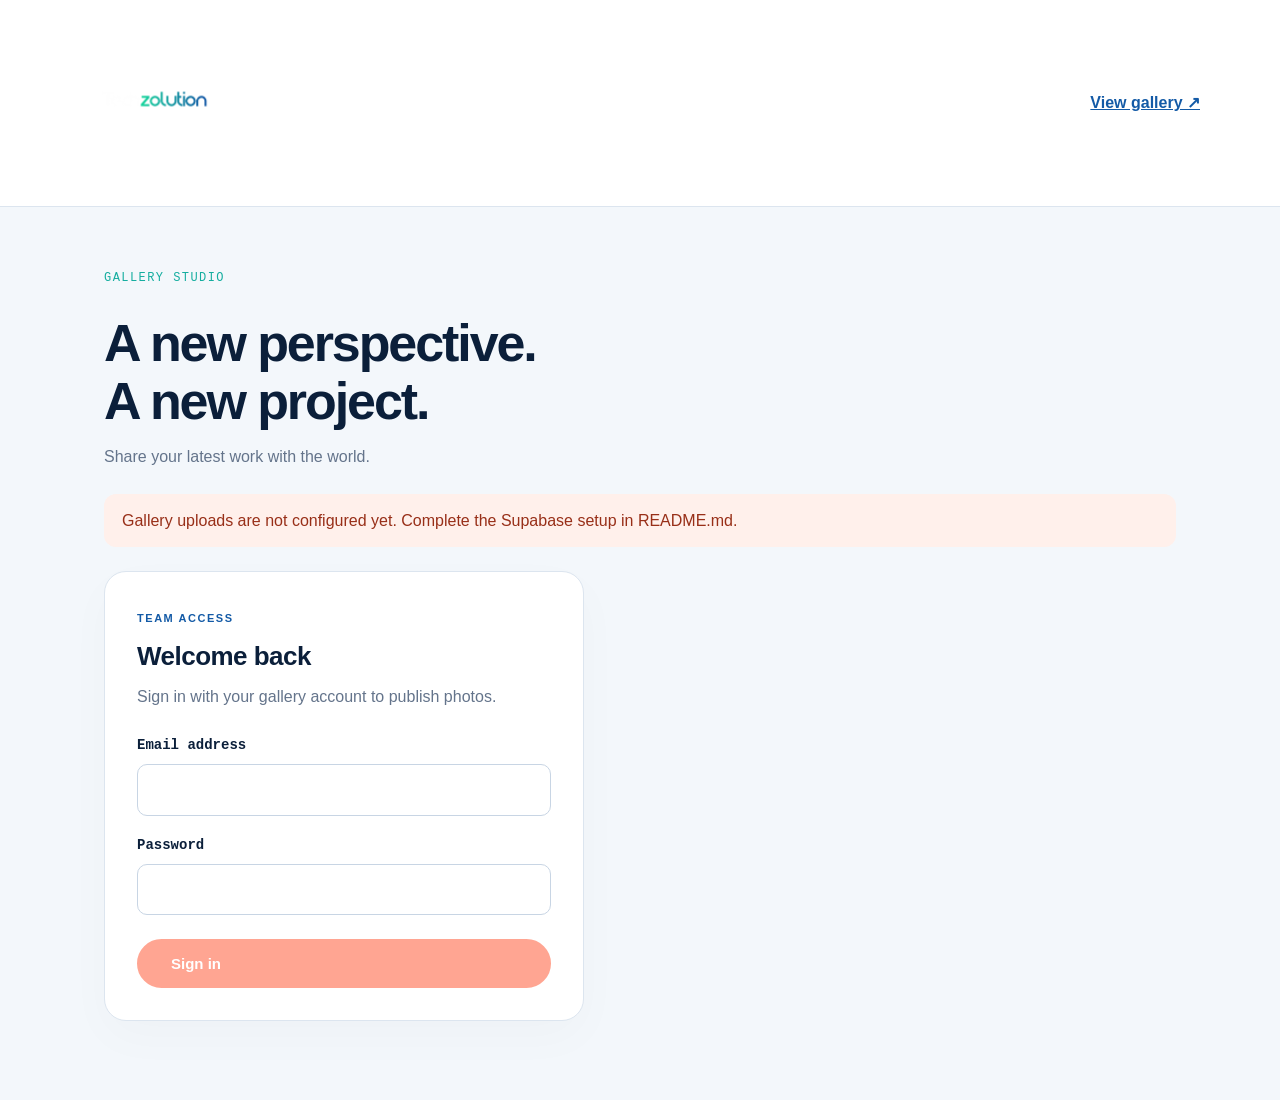
<file: upload.html>
<!DOCTYPE html>
<html lang="en">
<head>
  <meta charset="UTF-8" /><meta name="viewport" content="width=device-width, initial-scale=1.0" />
  <meta name="robots" content="noindex" /><title>Gallery Studio — Techzolution</title>
  <link rel="icon" href="image/techzolution-logo/techzolution-logo.png" />
  <link rel="stylesheet" href="css/style.css" /><link rel="stylesheet" href="css/upload.css" />
</head>
<body>
  <header class="studio-header"><a href="index.html"><img src="image/techzolution-logo/techzolution-logo.png" alt="Techzolution" /></a><a href="gallery.html">View gallery ↗</a></header>
  <main class="studio">
    <div class="studio-heading"><span class="section-label">GALLERY STUDIO</span><h1>A new perspective.<br>A new project.</h1><p>Share your latest work with the world.</p></div>
    <p id="status" role="status" aria-live="polite">Connecting to your studio…</p>
    <section id="login-panel" class="studio-card" hidden>
      <span class="eyebrow">TEAM ACCESS</span><h2>Welcome back</h2><p>Sign in with your gallery account to publish photos.</p>
      <form id="login-form">
        <label for="email">Email address</label><input id="email" type="email" autocomplete="username" required />
        <label for="password">Password</label><input id="password" type="password" autocomplete="current-password" required />
        <button class="btn btn-primary" type="submit">Sign in</button>
      </form>
    </section>
    <section id="upload-panel" hidden>
      <div class="session-bar"><span id="account"></span><button id="logout" class="btn" type="button">Sign out</button></div>
      <div class="studio-layout">
        <section class="studio-card"><span class="eyebrow">ADD TO YOUR PORTFOLIO</span><h2>Upload a photo</h2><p>Published photos appear immediately in the public gallery.</p>
          <form id="upload-form"><fieldset id="upload-fields">
            <label for="photo" class="drop-zone"><strong>Choose your photo</strong><span>JPG, PNG or WebP · up to 10 MB</span><input id="photo" type="file" accept="image/jpeg,image/png,image/webp" required /></label>
            <img id="preview" alt="Selected photo preview" hidden />
            <label for="title">Photo title</label><input id="title" maxlength="120" placeholder="e.g. Modern waterfront residence" required />
            <label for="category">Gallery category</label><select id="category" required></select>
            <label for="description">Description <span>(optional)</span></label><textarea id="description" maxlength="1000" rows="3" placeholder="A little context about this project"></textarea>
            <button class="btn btn-primary" type="submit">Publish to gallery</button>
          </fieldset></form>
        </section>
        <aside class="studio-card"><span class="eyebrow">YOUR PORTFOLIO</span><h2>Published uploads</h2><p id="uploads-status" role="status">Loading photos…</p><div id="uploads"></div></aside>
      </div>
    </section>
    <noscript>Please enable JavaScript to sign in and upload photos.</noscript>
  </main><script type="module" src="js/upload.js"></script>
</body>
</html>
</file>
<file: css/style.css>
/* ============================================================
   Techzolution — Global Stylesheet
   Colors: Cloud White #F7FAFC | Slate #64748B | Tech Blue #135AA6
            Signal Teal #14AD9F | Deep Navy #0B1F3A | Volt Coral #FF6B4A
   Fonts:  Space Grotesk (headings) | Inter (body) | JetBrains Mono (labels)
   ============================================================ */

/* ---------- Reset & Base ---------- */
*, *::before, *::after { box-sizing: border-box; margin: 0; padding: 0; }

html { scroll-behavior: smooth; }

body {
  font-family: 'Inter', sans-serif;
  background-color: #F7FAFC;
  color: #64748B;
  line-height: 1.6;
  overflow-x: hidden;
}

/* ---------- Typography ---------- */
h1, h2, h3, h4, h5, h6 {
  font-family: 'Space Grotesk', sans-serif;
  line-height: 1.15;
  letter-spacing: -0.02em;
  color: #0B1F3A;
}

.mono, label, .tag, .role-label, input, select, textarea {
  font-family: 'JetBrains Mono', monospace;
}

/* ---------- Scrollbar ---------- */
::-webkit-scrollbar { width: 6px; }
::-webkit-scrollbar-track { background: #F7FAFC; }
::-webkit-scrollbar-thumb { background: #CBD5E1; border-radius: 4px; }
::-webkit-scrollbar-thumb:hover { background: #135AA6; }

/* ---------- Custom Utilities ---------- */

/* Gradient text (Home hero) */
.gradient-text {
  background: linear-gradient(135deg, #135AA6, #14AD9F);
  -webkit-background-clip: text;
  -webkit-text-fill-color: transparent;
  background-clip: text;
}

/* Section padding */
.section { padding: 96px 0; }
.section-sm { padding: 64px 0; }

/* Container */
.container {
  max-width: 1200px;
  margin: 0 auto;
  padding: 0 24px;
}

/* ---------- Buttons ---------- */
.btn {
  display: inline-flex;
  align-items: center;
  gap: 8px;
  padding: 14px 32px;
  border-radius: 9999px;
  font-family: 'Space Grotesk', sans-serif;
  font-weight: 600;
  font-size: 15px;
  text-decoration: none;
  transition: all 0.25s ease;
  cursor: pointer;
  border: 2px solid transparent;
  white-space: nowrap;
}

.btn-primary {
  background: #FF6B4A;
  color: #fff;
  border-color: #FF6B4A;
}
.btn-primary:hover {
  background: #e85a39;
  border-color: #e85a39;
  transform: translateY(-2px);
  box-shadow: 0 8px 24px rgba(255,107,74,0.35);
}

.btn-outline {
  background: transparent;
  color: #135AA6;
  border-color: #135AA6;
}
.btn-outline:hover {
  background: #135AA6;
  color: #fff;
  transform: translateY(-2px);
}

.btn-outline-white {
  background: transparent;
  color: #fff;
  border-color: rgba(255,255,255,0.5);
}
.btn-outline-white:hover {
  background: rgba(255,255,255,0.15);
  border-color: #fff;
  transform: translateY(-2px);
}

/* ---------- Navigation ---------- */
#navbar {
  position: fixed;
  top: 0;
  width: 100%;
  z-index: 1000;
  background: rgba(247,250,252,0.85);
  backdrop-filter: blur(16px);
  -webkit-backdrop-filter: blur(16px);
  border-bottom: 1px solid rgba(20,173,159,0.12);
  transition: box-shadow 0.3s ease, background 0.3s ease;
}
#navbar.scrolled {
  background: rgba(247,250,252,0.97);
  box-shadow: 0 2px 24px rgba(19,90,166,0.08);
}

.nav-inner {
  max-width: 1200px;
  margin: 0 auto;
  padding: 0 24px;
  height: 100px;
  display: flex;
  align-items: center;
  justify-content: space-between;
}

.nav-logo {
  display: flex;
  align-items: center;
  gap: 10px;
  text-decoration: none;
}
.nav-logo img {
  height: 80px;
  width: 80px;
  object-fit: contain;
  border-radius: 50%;
  background: #0B1F3A;
  padding: 10px;
  box-shadow: 0 2px 12px rgba(11,31,58,0.25);
}
.nav-logo-text {
  font-family: 'Space Grotesk', sans-serif;
  font-weight: 700;
  font-size: 20px;
  letter-spacing: -0.03em;
  color: #0B1F3A;
}
.nav-logo-text span { color: #14AD9F; }

.nav-links {
  display: flex;
  align-items: center;
  gap: 8px;
  list-style: none;
}
.nav-links a {
  font-family: 'Space Grotesk', sans-serif;
  font-size: 14px;
  font-weight: 500;
  color: #64748B;
  text-decoration: none;
  padding: 8px 14px;
  border-radius: 8px;
  transition: color 0.2s, background 0.2s;
}
.nav-links a:hover, .nav-links a.active { color: #135AA6; background: rgba(19,90,166,0.06); }

/* Services dropdown */
.nav-dropdown { position: relative; }
.nav-dropdown-menu {
  display: none;
  position: absolute;
  top: calc(100% + 8px);
  left: 50%;
  transform: translateX(-50%);
  background: #fff;
  border: 1px solid rgba(19,90,166,0.1);
  border-radius: 16px;
  padding: 8px;
  min-width: 280px;
  box-shadow: 0 16px 48px rgba(19,90,166,0.12);
  z-index: 100;
}
.nav-dropdown:hover .nav-dropdown-menu,
.nav-dropdown:focus-within .nav-dropdown-menu { display: block; }

.nav-dropdown-menu a {
  display: flex;
  align-items: center;
  gap: 10px;
  padding: 10px 14px;
  border-radius: 10px;
  font-size: 13px;
  color: #0B1F3A;
  text-decoration: none;
  transition: background 0.15s;
}
.nav-dropdown-menu a:hover { background: #F7FAFC; }
.nav-dropdown-menu .dot {
  width: 8px; height: 8px; border-radius: 50%; flex-shrink: 0;
}

.nav-cta { margin-left: 8px; }

/* Hamburger */
.hamburger {
  display: none;
  flex-direction: column;
  gap: 5px;
  cursor: pointer;
  background: none;
  border: none;
  padding: 4px;
}
.hamburger span {
  display: block;
  width: 24px;
  height: 2px;
  background: #0B1F3A;
  border-radius: 2px;
  transition: all 0.3s ease;
}
.hamburger.open span:nth-child(1) { transform: translateY(7px) rotate(45deg); }
.hamburger.open span:nth-child(2) { opacity: 0; }
.hamburger.open span:nth-child(3) { transform: translateY(-7px) rotate(-45deg); }

/* Mobile nav */
.mobile-nav {
  display: none;
  flex-direction: column;
  background: #fff;
  border-top: 1px solid rgba(19,90,166,0.08);
  padding: 16px 24px 24px;
  gap: 4px;
}
.mobile-nav.open { display: flex; }
.mobile-nav a {
  font-family: 'Space Grotesk', sans-serif;
  font-size: 15px;
  font-weight: 500;
  color: #0B1F3A;
  text-decoration: none;
  padding: 10px 0;
  border-bottom: 1px solid #F1F5F9;
  transition: color 0.2s;
}
.mobile-nav a:last-child { border-bottom: none; }
.mobile-nav a:hover { color: #135AA6; }
.mobile-nav .mobile-service-label {
  font-family: 'JetBrains Mono', monospace;
  font-size: 11px;
  color: #14AD9F;
  text-transform: uppercase;
  letter-spacing: 0.08em;
  padding: 10px 0 4px;
}

/* ---------- Hero (shared) ---------- */
.hero {
  min-height: 100vh;
  display: flex;
  align-items: center;
  padding-top: 80px;
  position: relative;
  overflow: hidden;
}
.hero-bg-mesh {
  position: absolute;
  inset: 0;
  pointer-events: none;
  overflow: hidden;
}
.hero-blob {
  position: absolute;
  border-radius: 50%;
  filter: blur(80px);
  opacity: 0.18;
  animation: blobFloat 8s ease-in-out infinite;
}

/* ---------- Home Hero Extra ---------- */
.hero-split {
  display: grid;
  grid-template-columns: 1fr 1fr;
  gap: 64px;
  align-items: center;
  width: 100%;
}
.hero-split-left { position: relative; z-index: 1; }
.hero-split-right {
  position: relative; z-index: 1;
  display: flex; flex-direction: column; gap: 16px;
}

/* Floating service pills */
.service-pill {
  background: rgba(255,255,255,0.85);
  backdrop-filter: blur(12px);
  -webkit-backdrop-filter: blur(12px);
  border: 1px solid rgba(19,90,166,0.1);
  border-radius: 14px;
  padding: 16px 20px;
  display: flex;
  align-items: center;
  gap: 14px;
  box-shadow: 0 4px 24px rgba(19,90,166,0.08);
  transition: transform 0.3s ease, box-shadow 0.3s ease;
  cursor: default;
}
.service-pill:hover {
  transform: translateX(6px);
  box-shadow: 0 8px 32px rgba(19,90,166,0.14);
}
.service-pill .pill-icon {
  width: 44px; height: 44px;
  border-radius: 10px;
  display: flex; align-items: center; justify-content: center;
  font-size: 20px;
  flex-shrink: 0;
}
.service-pill .pill-text strong {
  display: block;
  font-family: 'Space Grotesk', sans-serif;
  font-size: 14px;
  font-weight: 600;
  color: #0B1F3A;
  margin-bottom: 2px;
}
.service-pill .pill-text span {
  font-size: 12px;
  color: #94A3B8;
}

/* Floating badge cards */
.hero-badge {
  position: absolute;
  background: rgba(255,255,255,0.9);
  backdrop-filter: blur(12px);
  border: 1px solid rgba(19,90,166,0.1);
  border-radius: 16px;
  padding: 14px 18px;
  box-shadow: 0 8px 32px rgba(19,90,166,0.12);
  animation: floatY 4s ease-in-out infinite;
}
.hero-badge-2 { animation-delay: -2s; }

@keyframes floatY {
  0%, 100% { transform: translateY(0); }
  50% { transform: translateY(-10px); }
}

/* Scrolling ticker */
.hero-ticker {
  position: absolute;
  bottom: 0;
  left: 0;
  right: 0;
  overflow: hidden;
  background: rgba(255,255,255,0.6);
  backdrop-filter: blur(8px);
  border-top: 1px solid rgba(19,90,166,0.08);
  padding: 12px 0;
}
.ticker-track {
  display: flex;
  gap: 0;
  animation: ticker 30s linear infinite;
  width: max-content;
}
.ticker-track:hover { animation-play-state: paused; }
.ticker-item {
  display: flex;
  align-items: center;
  gap: 10px;
  padding: 0 32px;
  white-space: nowrap;
  font-family: 'JetBrains Mono', monospace;
  font-size: 12px;
  color: #64748B;
  letter-spacing: 0.04em;
}
.ticker-item .dot { width: 5px; height: 5px; border-radius: 50%; background: #14AD9F; flex-shrink: 0; }
@keyframes ticker {
  0% { transform: translateX(0); }
  100% { transform: translateX(-50%); }
}

@media (max-width: 1024px) {
  .hero-split { grid-template-columns: 1fr; gap: 48px; }
  .hero-split-right { display: none; }
}
@media (max-width: 768px) {
  .hero-split-right { display: none; }
}
@keyframes blobFloat {
  0%, 100% { transform: translate(0,0) scale(1); }
  33%       { transform: translate(20px,-30px) scale(1.05); }
  66%       { transform: translate(-15px, 15px) scale(0.95); }
}

/* ---------- Page Hero (inner pages) ---------- */
.page-hero {
  padding: 140px 0 80px;
  position: relative;
  overflow: hidden;
  text-align: center;
}
.page-hero h1 { color: #fff; font-size: clamp(2.5rem, 5vw, 4rem); margin-bottom: 20px; }
.page-hero p  { color: rgba(255,255,255,0.8); font-size: 1.2rem; max-width: 600px; margin: 0 auto 32px; }

/* ---------- Section Labels ---------- */
.section-label {
  font-family: 'JetBrains Mono', monospace;
  font-size: 12px;
  font-weight: 500;
  letter-spacing: 0.12em;
  text-transform: uppercase;
  color: #14AD9F;
  display: inline-block;
  margin-bottom: 12px;
}

/* ---------- Cards ---------- */
.card {
  background: #fff;
  border-radius: 20px;
  border: 1px solid rgba(19,90,166,0.07);
  transition: transform 0.3s ease, box-shadow 0.3s ease, border-color 0.3s ease;
}
.card:hover {
  transform: translateY(-6px);
  box-shadow: 0 20px 48px rgba(19,90,166,0.1);
  border-color: rgba(20,173,159,0.25);
}

.service-card { padding: 40px 36px; }
.service-card .icon-wrap {
  width: 56px; height: 56px;
  border-radius: 14px;
  display: flex; align-items: center; justify-content: center;
  margin-bottom: 24px;
  font-size: 24px;
}
.service-card h3 { font-size: 1.2rem; color: #0B1F3A; margin-bottom: 10px; }
.service-card p  { font-size: 14px; line-height: 1.7; }
.service-card .card-link {
  display: inline-flex; align-items: center; gap: 6px;
  font-family: 'Space Grotesk', sans-serif;
  font-size: 13px; font-weight: 600;
  margin-top: 20px;
  text-decoration: none;
  color: #135AA6;
  transition: gap 0.2s;
}
.service-card .card-link:hover { gap: 10px; }

/* ---------- Why Choose Checklist ---------- */
.checklist { list-style: none; display: flex; flex-direction: column; gap: 12px; }
.checklist li {
  display: flex; align-items: flex-start; gap: 12px;
  font-size: 15px; color: #0B1F3A; font-weight: 500;
}
.checklist li::before {
  content: '✓';
  flex-shrink: 0;
  width: 24px; height: 24px;
  background: linear-gradient(135deg, #135AA6, #14AD9F);
  color: #fff;
  border-radius: 50%;
  display: flex; align-items: center; justify-content: center;
  font-size: 12px; font-weight: 700;
  line-height: 24px;
  text-align: center;
}

/* ---------- Industry Tags ---------- */
.industry-grid {
  display: flex;
  flex-wrap: wrap;
  gap: 10px;
}
.industry-tag {
  font-family: 'JetBrains Mono', monospace;
  font-size: 13px;
  padding: 8px 18px;
  border-radius: 9999px;
  background: rgba(19,90,166,0.06);
  color: #135AA6;
  border: 1px solid rgba(19,90,166,0.15);
  transition: background 0.2s, color 0.2s;
}
.industry-tag:hover {
  background: #135AA6;
  color: #fff;
}

/* ---------- CTA Band ---------- */
.cta-band {
  background: linear-gradient(135deg, #135AA6, #14AD9F);
  padding: 80px 0;
  text-align: center;
  position: relative;
  overflow: hidden;
}
.cta-band::before {
  content: '';
  position: absolute; inset: 0;
  background: url("data:image/svg+xml,%3Csvg width='60' height='60' viewBox='0 0 60 60' xmlns='http://www.w3.org/2000/svg'%3E%3Cg fill='none' fill-rule='evenodd'%3E%3Cg fill='%23ffffff' fill-opacity='0.04'%3E%3Ccircle cx='30' cy='30' r='2'/%3E%3C/g%3E%3C/g%3E%3C/svg%3E");
}
.cta-band h2 { color: #fff; font-size: clamp(1.8rem, 4vw, 2.8rem); margin-bottom: 12px; position: relative; }
.cta-band p  { color: rgba(255,255,255,0.82); font-size: 1.1rem; margin-bottom: 32px; position: relative; }
.cta-band .btn-wrap { display: flex; gap: 16px; justify-content: center; flex-wrap: wrap; position: relative; }

/* ---------- Stats Bar ---------- */
.stats-bar {
  background: #fff;
  border-top: 1px solid rgba(19,90,166,0.07);
  border-bottom: 1px solid rgba(19,90,166,0.07);
}
.stats-grid {
  display: grid;
  grid-template-columns: repeat(4, 1fr);
  divide-x: 1px solid #E2E8F0;
}
.stat-item {
  padding: 40px 24px;
  text-align: center;
  border-right: 1px solid #E2E8F0;
}
.stat-item:last-child { border-right: none; }
.stat-item .number {
  font-family: 'Space Grotesk', sans-serif;
  font-size: 2.5rem;
  font-weight: 700;
  background: linear-gradient(135deg, #135AA6, #14AD9F);
  -webkit-background-clip: text;
  -webkit-text-fill-color: transparent;
  background-clip: text;
  line-height: 1;
  margin-bottom: 6px;
}
.stat-item .label {
  font-family: 'JetBrains Mono', monospace;
  font-size: 11px;
  text-transform: uppercase;
  letter-spacing: 0.1em;
  color: #94A3B8;
}

/* ---------- Team Card ---------- */
.team-card { text-align: center; overflow: hidden; }
.team-card .photo-wrap {
  width: 100%; aspect-ratio: 4/5;
  overflow: hidden;
  border-radius: 16px 16px 0 0;
}
.team-card .photo-wrap img {
  width: 100%; height: 100%;
  object-fit: cover;
  object-position: top center;
  transition: transform 0.5s ease;
}
.team-card:hover .photo-wrap img { transform: scale(1.05); }
.team-card .info {
  padding: 20px 20px 24px;
  background: #fff;
  border-radius: 0 0 16px 16px;
}
.team-card .name {
  font-family: 'Space Grotesk', sans-serif;
  font-size: 1rem;
  font-weight: 600;
  color: #0B1F3A;
  margin-bottom: 4px;
}
.team-card .role {
  font-family: 'JetBrains Mono', monospace;
  font-size: 11px;
  color: #14AD9F;
  text-transform: uppercase;
  letter-spacing: 0.08em;
}

/* ---------- Contact Form ---------- */
.contact-form { display: flex; flex-direction: column; gap: 20px; }
.form-row { display: grid; grid-template-columns: 1fr 1fr; gap: 20px; }
.form-group { display: flex; flex-direction: column; gap: 6px; }
.form-group label {
  font-family: 'JetBrains Mono', monospace;
  font-size: 11px;
  text-transform: uppercase;
  letter-spacing: 0.08em;
  color: #94A3B8;
}
.form-group input,
.form-group select,
.form-group textarea {
  background: #F8FAFC;
  border: 1.5px solid #E2E8F0;
  border-radius: 10px;
  padding: 14px 16px;
  font-size: 14px;
  color: #0B1F3A;
  outline: none;
  transition: border-color 0.2s, box-shadow 0.2s;
  appearance: none;
  font-family: 'Inter', sans-serif;
}
.form-group input:focus,
.form-group select:focus,
.form-group textarea:focus {
  border-color: #135AA6;
  box-shadow: 0 0 0 3px rgba(19,90,166,0.1);
  background: #fff;
}
.form-group textarea { resize: vertical; min-height: 140px; }
.form-group select { background-image: url("data:image/svg+xml,%3Csvg xmlns='http://www.w3.org/2000/svg' width='12' height='12' viewBox='0 0 12 12'%3E%3Cpath fill='%2364748B' d='M6 8L1 3h10z'/%3E%3C/svg%3E"); background-repeat: no-repeat; background-position: right 14px center; padding-right: 40px; }

/* ---------- Footer ---------- */
footer {
  background: #0B1F3A;
  color: rgba(255,255,255,0.6);
  padding: 64px 0 32px;
}
.footer-grid {
  display: grid;
  grid-template-columns: 2fr 1fr 1fr 1fr;
  gap: 48px;
  padding-bottom: 48px;
  border-bottom: 1px solid rgba(255,255,255,0.08);
  margin-bottom: 32px;
}
.footer-brand .nav-logo-text { color: #fff; font-size: 22px; }
.footer-brand p { font-size: 14px; line-height: 1.7; margin-top: 12px; max-width: 280px; }
.footer-col h4 {
  font-family: 'Space Grotesk', sans-serif;
  font-size: 13px;
  font-weight: 600;
  color: #fff;
  margin-bottom: 16px;
  text-transform: uppercase;
  letter-spacing: 0.06em;
}
.footer-col ul { list-style: none; display: flex; flex-direction: column; gap: 10px; }
.footer-col ul a {
  font-size: 14px;
  color: rgba(255,255,255,0.55);
  text-decoration: none;
  transition: color 0.2s;
}
.footer-col ul a:hover { color: #14AD9F; }
.footer-bottom {
  display: flex;
  align-items: center;
  justify-content: space-between;
  font-size: 13px;
  flex-wrap: wrap;
  gap: 8px;
}
.footer-bottom a { color: #14AD9F; text-decoration: none; }

/* ---------- Floating Buttons ---------- */
.floating-btns {
  position: fixed;
  bottom: 24px;
  right: 24px;
  z-index: 999;
  display: flex;
  flex-direction: column;
  gap: 12px;
  align-items: flex-end;
}
.float-btn {
  width: 52px; height: 52px;
  border-radius: 50%;
  display: flex; align-items: center; justify-content: center;
  text-decoration: none;
  transition: transform 0.25s ease, box-shadow 0.25s ease;
  position: relative;
}
.float-btn:hover { transform: scale(1.12); }
.float-btn-wa {
  background: #25D366;
  box-shadow: 0 4px 20px rgba(37,211,102,0.4);
  color: #fff;
}
.float-btn-wa:hover { box-shadow: 0 6px 28px rgba(37,211,102,0.6); }
.float-btn-mail {
  background: #135AA6;
  box-shadow: 0 4px 20px rgba(19,90,166,0.3);
  color: #fff;
}
.float-btn-mail:hover { box-shadow: 0 6px 28px rgba(19,90,166,0.5); }
.float-btn .ping {
  position: absolute; inset: 0;
  border-radius: 50%;
  background: #25D366;
  animation: ping 1.5s ease-out infinite;
  opacity: 0.4;
  z-index: -1;
}
@keyframes ping {
  0%   { transform: scale(1); opacity: 0.4; }
  100% { transform: scale(1.7); opacity: 0; }
}
.float-tooltip {
  position: absolute;
  right: calc(100% + 12px);
  background: #0B1F3A;
  color: #fff;
  font-family: 'JetBrains Mono', monospace;
  font-size: 11px;
  padding: 6px 12px;
  border-radius: 8px;
  white-space: nowrap;
  opacity: 0;
  pointer-events: none;
  transform: translateX(8px);
  transition: all 0.2s ease;
}
.float-tooltip::after {
  content: '';
  position: absolute;
  left: 100%; top: 50%;
  transform: translateY(-50%);
  border: 5px solid transparent;
  border-left-color: #0B1F3A;
}
.float-btn:hover .float-tooltip { opacity: 1; transform: translateX(0); }

/* ---------- Scroll Reveal ---------- */
.reveal {
  opacity: 0;
  transform: translateY(28px);
  transition: opacity 0.7s cubic-bezier(0.16,1,0.3,1), transform 0.7s cubic-bezier(0.16,1,0.3,1);
  filter: blur(4px);
}
.reveal.visible {
  opacity: 1;
  transform: translateY(0);
  filter: blur(0);
}
.reveal-delay-1 { transition-delay: 100ms; }
.reveal-delay-2 { transition-delay: 200ms; }
.reveal-delay-3 { transition-delay: 300ms; }
.reveal-delay-4 { transition-delay: 400ms; }

/* ---------- Grid Helpers ---------- */
.grid-2 { display: grid; grid-template-columns: repeat(2, 1fr); gap: 32px; }
.grid-3 { display: grid; grid-template-columns: repeat(3, 1fr); gap: 32px; }
.grid-4 { display: grid; grid-template-columns: repeat(4, 1fr); gap: 24px; }

/* ---------- Process Steps ---------- */
.process-steps { display: flex; flex-direction: column; gap: 0; }
.process-step {
  display: flex;
  gap: 24px;
  padding-bottom: 40px;
  position: relative;
}
.process-step:not(:last-child)::after {
  content: '';
  position: absolute;
  left: 19px; top: 40px;
  width: 2px;
  bottom: 0;
  background: linear-gradient(to bottom, #14AD9F, rgba(20,173,159,0.1));
}
.step-num {
  flex-shrink: 0;
  width: 40px; height: 40px;
  border-radius: 50%;
  background: linear-gradient(135deg, #135AA6, #14AD9F);
  color: #fff;
  font-family: 'Space Grotesk', sans-serif;
  font-weight: 700;
  font-size: 16px;
  display: flex; align-items: center; justify-content: center;
  position: relative; z-index: 1;
}
.step-content h4 { color: #0B1F3A; font-size: 1rem; margin-bottom: 6px; }
.step-content p  { font-size: 14px; }

/* ---------- Responsive ---------- */
@media (max-width: 1024px) {
  .grid-4 { grid-template-columns: repeat(2, 1fr); }
  .footer-grid { grid-template-columns: 1fr 1fr; }
}

@media (max-width: 768px) {
  .section { padding: 64px 0; }
  .grid-2, .grid-3 { grid-template-columns: 1fr; }
  .grid-4 { grid-template-columns: repeat(2, 1fr); }
  .stats-grid { grid-template-columns: repeat(2, 1fr); }
  .stat-item { border-right: none; border-bottom: 1px solid #E2E8F0; }
  .stat-item:nth-child(even) { border-right: none; }
  .form-row { grid-template-columns: 1fr; }
  .footer-grid { grid-template-columns: 1fr; gap: 32px; }
  .nav-links, .nav-cta { display: none; }
  .hamburger { display: flex; }
  .footer-bottom { flex-direction: column; text-align: center; }
}

@media (max-width: 480px) {
  .grid-4 { grid-template-columns: 1fr; }
  .stats-grid { grid-template-columns: 1fr; }
}
</file>
<file: css/upload.css>
[hidden] { display: none !important; }
body { background: #f3f7fb; color: #0b1f3a; }
.studio-header { display: flex; align-items: center; justify-content: space-between; padding: 24px max(24px, calc((100vw - 1120px)/2)); background: white; border-bottom: 1px solid #dce5ef; gap: 20px; }
.studio-header img { width: 150px; height: auto; }
.studio-header a { color: #135aa6; font-weight: 600; }
.studio { max-width: 1120px; margin: auto; padding: 56px 24px 80px; }
.studio-heading h1 { font-size: clamp(32px, 5vw, 52px); line-height: 1.12; margin: 14px 0; letter-spacing: -.04em; }
.studio-heading p, .studio-card p { color: #64748b; margin: 12px 0 24px; }
.studio-card { background: white; border: 1px solid #dce5ef; border-radius: 22px; padding: 32px; box-shadow: 0 16px 48px #0b1f3a06; }
#login-panel { max-width: 480px; margin-top: 24px; }
.eyebrow { color: #135aa6; font-size: 11px; letter-spacing: .14em; font-weight: 700; }
.studio-card h2 { margin-top: 12px; font-size: 26px; }
.studio-layout { display: grid; grid-template-columns: 1.2fr 1fr; gap: 24px; align-items: start; }
.session-bar { display: flex; justify-content: space-between; align-items: center; gap: 16px; margin: 24px 0; overflow-wrap: anywhere; }
fieldset { border: 0; padding: 0; margin: 0; min-width: 0; }
label { display: block; font-weight: 600; margin: 18px 0 8px; font-size: 14px; }
label span { font-weight: 400; color: #64748b; }
input, select, textarea { display: block; width: 100%; padding: 12px 14px; border: 1px solid #c8d5e4; border-radius: 10px; font: inherit; background: white; color: #0b1f3a; }
input:focus, select:focus, textarea:focus, button:focus-visible, a:focus-visible { outline: 3px solid #14ad9f88; outline-offset: 3px; }
form .btn { width: 100%; margin-top: 24px; }
button:disabled, fieldset:disabled { opacity: .6; }
button:disabled { cursor: wait; }
.drop-zone { border: 2px dashed #b5cde4; border-radius: 14px; background: #f7fafc; padding: 24px; text-align: center; }
.drop-zone strong, .drop-zone span { display: block; margin-bottom: 8px; }
.drop-zone input { font-size: 12px; padding: 8px; }
#preview { width: 100%; max-height: 280px; object-fit: contain; border-radius: 12px; background: #f3f7fb; }
#status:not(:empty) { padding: 14px 18px; border-radius: 12px; background: #e7f2f7; margin: 24px 0; }
#status[data-error="true"] { background: #fff0eb; color: #982f18; }
.upload-row { display: flex; gap: 14px; align-items: center; padding: 16px 0; border-top: 1px solid #e5edf5; }
.upload-row img { width: 72px; height: 72px; border-radius: 10px; object-fit: cover; }
.upload-row h3 { font-size: 15px; overflow-wrap: anywhere; }
.upload-row p { font-size: 12px; margin: 4px 0; }
@media (max-width: 760px) { .studio-layout { grid-template-columns: 1fr; } .studio-card { padding: 24px; } .studio { padding-top: 36px; } }
</file>
